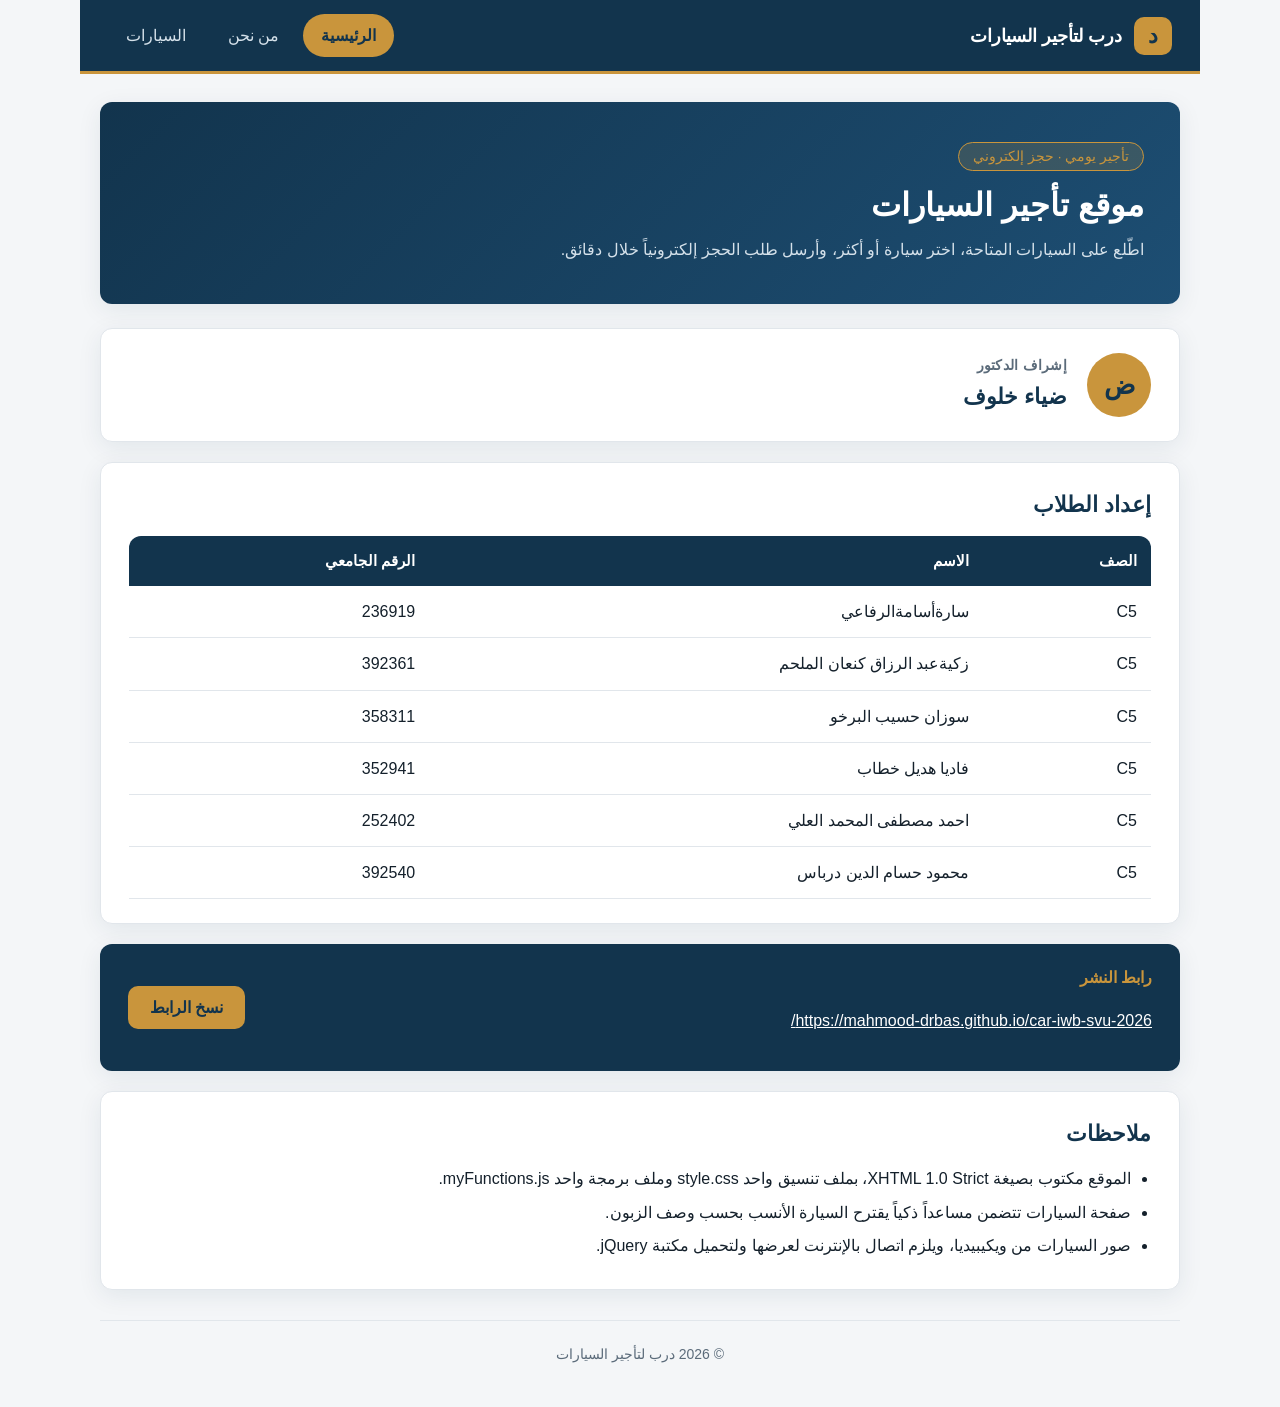
<file: index.html>
<!DOCTYPE html PUBLIC "-//W3C//DTD XHTML 1.0 Strict//EN" "http://www.w3.org/TR/xhtml1/DTD/xhtml1-strict.dtd">
<html xmlns="http://www.w3.org/1999/xhtml" xml:lang="ar" lang="ar" dir="rtl">
<head>
  <meta http-equiv="Content-Type" content="text/html; charset=UTF-8" />
  <meta name="viewport" content="width=device-width, initial-scale=1" />
  <title>الرئيسية | درب لتأجير السيارات</title>
  <link rel="stylesheet" type="text/css" href="style.css" />
  <script type="text/javascript" src="https://code.jquery.com/jquery-3.7.1.min.js"></script>
  <script type="text/javascript" src="myFunctions.js"></script>
</head>
<body>
<div id="page">

  <div class="topbar">
    <div class="brand"><span class="brand-mark">د</span><span>درب لتأجير السيارات</span></div>
    <ul class="nav">
      <li><a href="index.html">الرئيسية</a></li>
      <li><a href="AboutUs.html">من نحن</a></li>
      <li><a href="Cars.html">السيارات</a></li>
    </ul>
  </div>

  <div class="hero">
    <span class="tag">تأجير يومي &#183; حجز إلكتروني</span>
    <h1>موقع تأجير السيارات</h1>
    <p>اطّلع على السيارات المتاحة، اختر سيارة أو أكثر، وأرسل طلب الحجز إلكترونياً خلال دقائق.</p>
  </div>

  <div class="card person">
    <span class="avatar alt">ض</span>
    <div>
      <div class="eyebrow">إشراف الدكتور</div>
      <h2 class="p-name">ضياء خلوف</h2>
    </div>
  </div>

  <div class="card">
    <h2>إعداد الطلاب</h2>
    <table class="data">
      <thead>
        <tr><th>الصف</th><th>الاسم</th><th>الرقم الجامعي</th></tr>
      </thead>
      <tbody>
          <tr><td class="latin-cell">C5</td><td>سارةأسامةالرفاعي</td><td class="latin-cell">236919</td></tr>
          <tr><td class="latin-cell">C5</td><td>زكيةعبد الرزاق كنعان الملحم</td><td class="latin-cell">392361</td></tr>
          <tr><td class="latin-cell">C5</td><td> سوزان حسيب البرخو</td><td class="latin-cell">358311</td></tr>
          <tr><td class="latin-cell">C5</td><td>فاديا هديل خطاب </td><td class="latin-cell">352941</td></tr>
          <tr><td class="latin-cell">C5</td><td>احمد مصطفى المحمد العلي </td><td class="latin-cell">252402</td></tr>
          <tr><td class="latin-cell">C5</td><td>محمود حسام الدين درباس</td><td class="latin-cell">392540</td></tr>
      </tbody>
    </table>
  </div>

  <div class="publish-bar spaced">
      <div>
          <div class="label">رابط النشر</div>
          <p><a href="">https://mahmood-drbas.github.io/car-iwb-svu-2026/</a></p>
      </div>
    <button type="button" id="copyLink" class="btn gold">نسخ الرابط</button>
  </div>

  <div class="card">
    <h2>ملاحظات</h2>
    <ul class="clean">
      <li>الموقع مكتوب بصيغة XHTML 1.0 Strict، بملف تنسيق واحد <span class="latin">style.css</span> وملف برمجة واحد <span class="latin">myFunctions.js</span>.</li>
      <li>صفحة السيارات تتضمن مساعداً ذكياً يقترح السيارة الأنسب بحسب وصف الزبون.</li>
      <li>صور السيارات من ويكيبيديا، ويلزم اتصال بالإنترنت لعرضها ولتحميل مكتبة jQuery.</li>
    </ul>
  </div>

  <div class="footer">&#169; 2026 درب لتأجير السيارات</div>
</div>
</body>
</html>
</file>
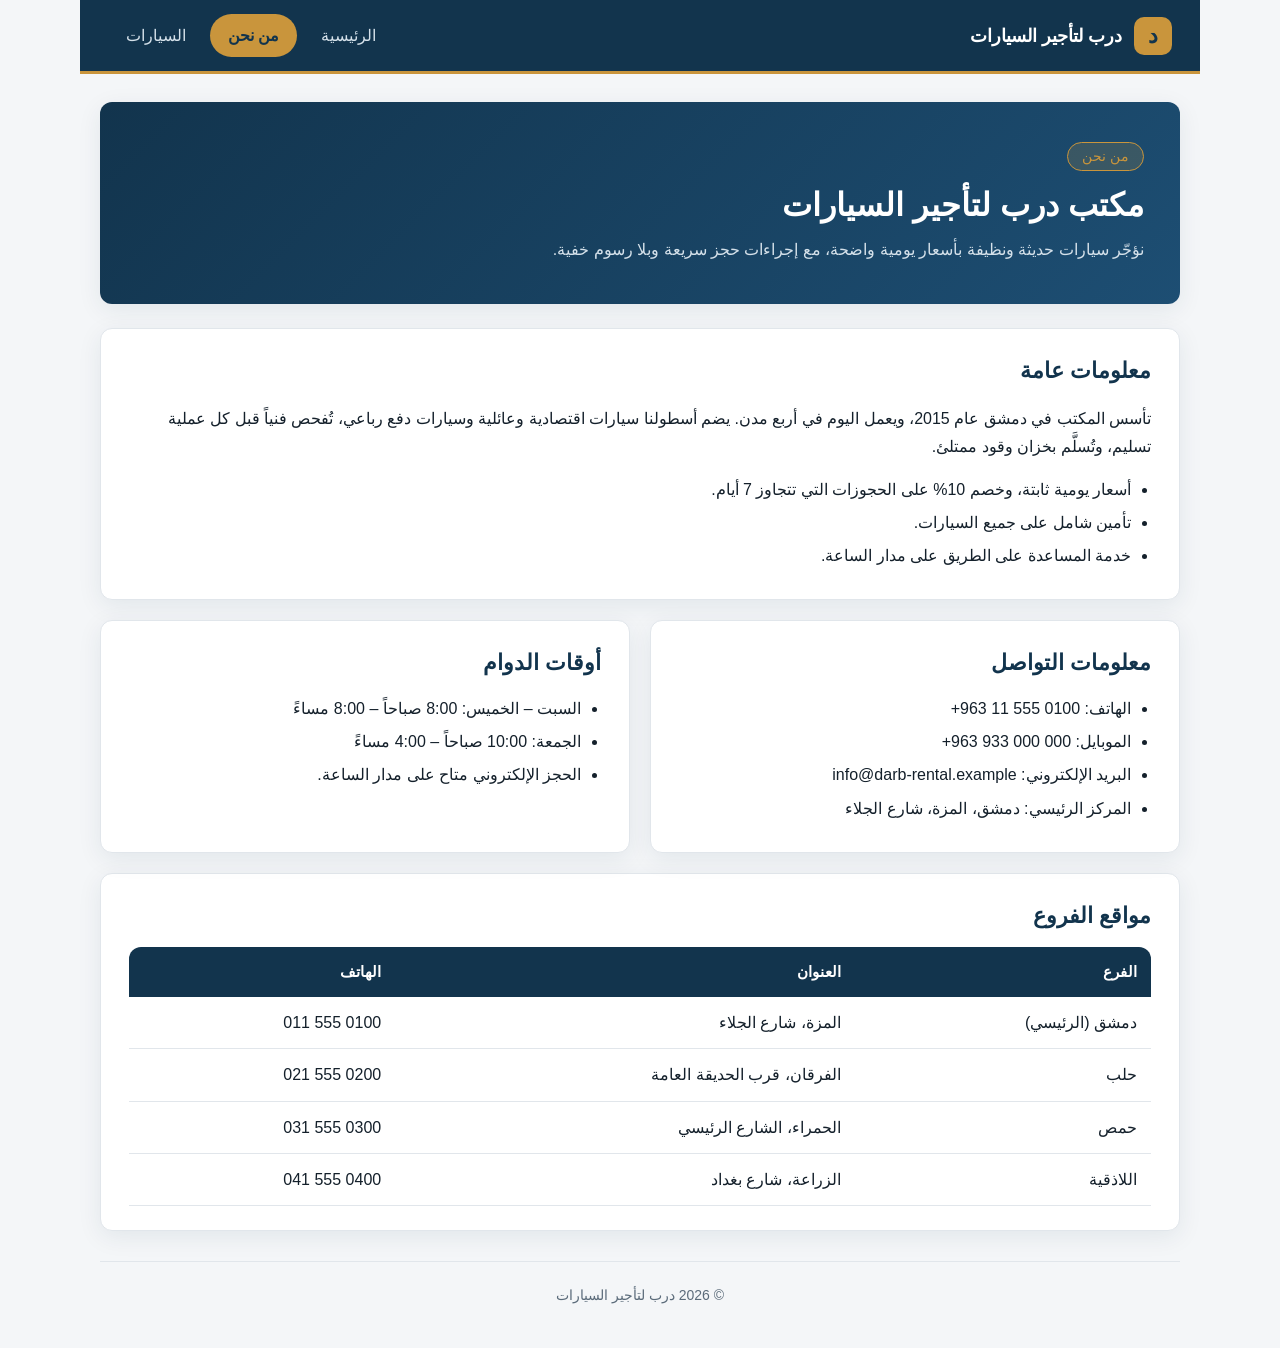
<file: AboutUs.html>
<!DOCTYPE html PUBLIC "-//W3C//DTD XHTML 1.0 Strict//EN" "http://www.w3.org/TR/xhtml1/DTD/xhtml1-strict.dtd">
<html xmlns="http://www.w3.org/1999/xhtml" xml:lang="ar" lang="ar" dir="rtl">
<head>
  <meta http-equiv="Content-Type" content="text/html; charset=UTF-8" />
  <meta name="viewport" content="width=device-width, initial-scale=1" />
  <title>من نحن | درب لتأجير السيارات</title>
  <link rel="stylesheet" type="text/css" href="style.css" />
  <script type="text/javascript" src="https://code.jquery.com/jquery-3.7.1.min.js"></script>
  <script type="text/javascript" src="myFunctions.js"></script>
</head>
<body>
<div id="page">

  <div class="topbar">
    <div class="brand"><span class="brand-mark">د</span><span>درب لتأجير السيارات</span></div>
    <ul class="nav">
      <li><a href="index.html">الرئيسية</a></li>
      <li><a href="AboutUs.html">من نحن</a></li>
      <li><a href="Cars.html">السيارات</a></li>
    </ul>
  </div>

  <div class="hero">
    <span class="tag">من نحن</span>
    <h1>مكتب درب لتأجير السيارات</h1>
    <p>نؤجّر سيارات حديثة ونظيفة بأسعار يومية واضحة، مع إجراءات حجز سريعة وبلا رسوم خفية.</p>
  </div>

  <div class="card">
    <h2>معلومات عامة</h2>
    <p>تأسس المكتب في دمشق عام 2015، ويعمل اليوم في أربع مدن. يضم أسطولنا سيارات اقتصادية وعائلية وسيارات دفع رباعي، تُفحص فنياً قبل كل عملية تسليم، وتُسلَّم بخزان وقود ممتلئ.</p>
    <ul class="clean">
      <li>أسعار يومية ثابتة، وخصم 10% على الحجوزات التي تتجاوز 7 أيام.</li>
      <li>تأمين شامل على جميع السيارات.</li>
      <li>خدمة المساعدة على الطريق على مدار الساعة.</li>
    </ul>
  </div>

  <div class="grid-2">
    <div class="card">
      <h2>معلومات التواصل</h2>
      <ul class="clean">
        <li>الهاتف: <span class="latin">+963 11 555 0100</span></li>
        <li>الموبايل: <span class="latin">+963 933 000 000</span></li>
        <li>البريد الإلكتروني: <span class="latin">info@darb-rental.example</span></li>
        <li>المركز الرئيسي: دمشق، المزة، شارع الجلاء</li>
      </ul>
    </div>
    <div class="card">
      <h2>أوقات الدوام</h2>
      <ul class="clean">
        <li>السبت &#8211; الخميس: 8:00 صباحاً &#8211; 8:00 مساءً</li>
        <li>الجمعة: 10:00 صباحاً &#8211; 4:00 مساءً</li>
        <li>الحجز الإلكتروني متاح على مدار الساعة.</li>
      </ul>
    </div>
  </div>

  <div class="card spaced">
    <h2>مواقع الفروع</h2>
    <table class="data">
      <thead>
        <tr><th>الفرع</th><th>العنوان</th><th>الهاتف</th></tr>
      </thead>
      <tbody>
        <tr><td>دمشق (الرئيسي)</td><td>المزة، شارع الجلاء</td><td class="latin-cell">011 555 0100</td></tr>
        <tr><td>حلب</td><td>الفرقان، قرب الحديقة العامة</td><td class="latin-cell">021 555 0200</td></tr>
        <tr><td>حمص</td><td>الحمراء، الشارع الرئيسي</td><td class="latin-cell">031 555 0300</td></tr>
        <tr><td>اللاذقية</td><td>الزراعة، شارع بغداد</td><td class="latin-cell">041 555 0400</td></tr>
      </tbody>
    </table>
  </div>

  <div class="footer">&#169; 2026 درب لتأجير السيارات</div>
</div>
</body>
</html>
</file>
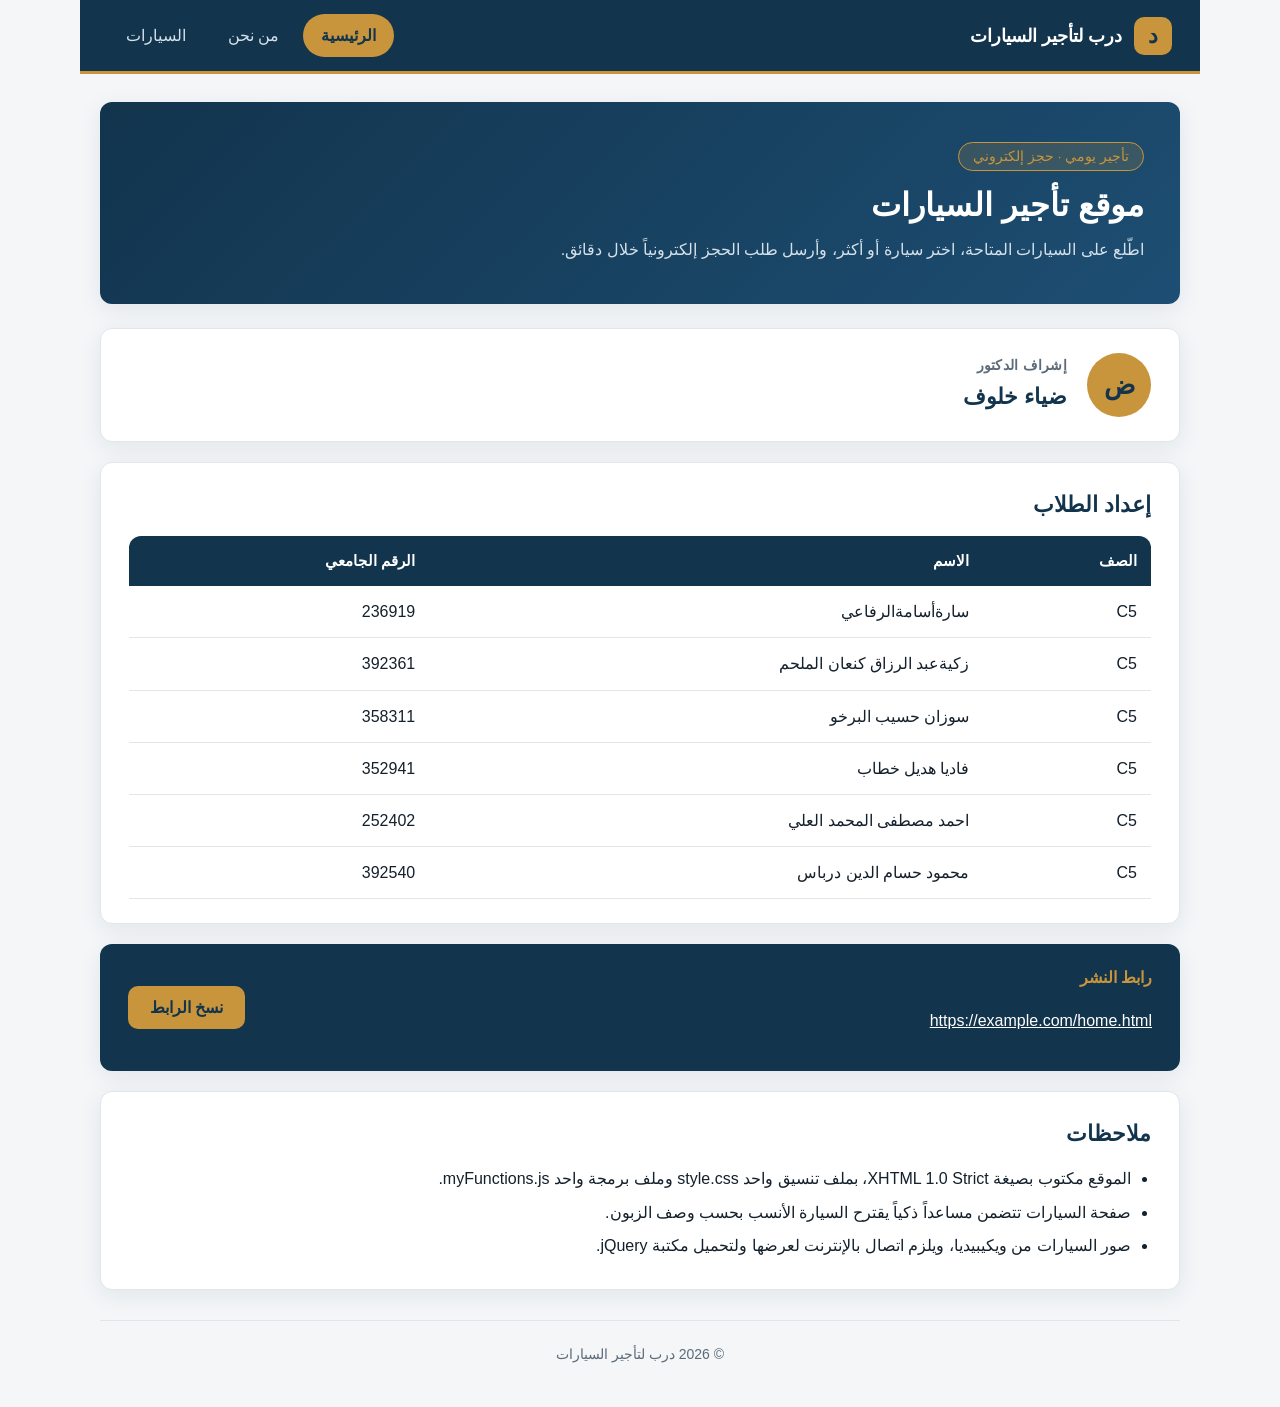
<file: home.html>
<!DOCTYPE html PUBLIC "-//W3C//DTD XHTML 1.0 Strict//EN" "http://www.w3.org/TR/xhtml1/DTD/xhtml1-strict.dtd">
<html xmlns="http://www.w3.org/1999/xhtml" xml:lang="ar" lang="ar" dir="rtl">
<head>
  <meta http-equiv="Content-Type" content="text/html; charset=UTF-8" />
  <meta name="viewport" content="width=device-width, initial-scale=1" />
  <title>الرئيسية | درب لتأجير السيارات</title>
  <link rel="stylesheet" type="text/css" href="style.css" />
  <script type="text/javascript" src="https://code.jquery.com/jquery-3.7.1.min.js"></script>
  <script type="text/javascript" src="myFunctions.js"></script>
</head>
<body>
<div id="page">

  <div class="topbar">
    <div class="brand"><span class="brand-mark">د</span><span>درب لتأجير السيارات</span></div>
    <ul class="nav">
      <li><a href="home.html">الرئيسية</a></li>
      <li><a href="AboutUs.html">من نحن</a></li>
      <li><a href="Cars.html">السيارات</a></li>
    </ul>
  </div>

  <div class="hero">
    <span class="tag">تأجير يومي &#183; حجز إلكتروني</span>
    <h1>موقع تأجير السيارات</h1>
    <p>اطّلع على السيارات المتاحة، اختر سيارة أو أكثر، وأرسل طلب الحجز إلكترونياً خلال دقائق.</p>
  </div>

  <div class="card person">
    <span class="avatar alt">ض</span>
    <div>
      <div class="eyebrow">إشراف الدكتور</div>
      <h2 class="p-name">ضياء خلوف</h2>
    </div>
  </div>

  <div class="card">
    <h2>إعداد الطلاب</h2>
    <table class="data">
      <thead>
        <tr><th>الصف</th><th>الاسم</th><th>الرقم الجامعي</th></tr>
      </thead>
      <tbody>
          <tr><td class="latin-cell">C5</td><td>سارةأسامةالرفاعي</td><td class="latin-cell">236919</td></tr>
          <tr><td class="latin-cell">C5</td><td>زكيةعبد الرزاق كنعان الملحم</td><td class="latin-cell">392361</td></tr>
          <tr><td class="latin-cell">C5</td><td> سوزان حسيب البرخو</td><td class="latin-cell">358311</td></tr>
          <tr><td class="latin-cell">C5</td><td>فاديا هديل خطاب </td><td class="latin-cell">352941</td></tr>
          <tr><td class="latin-cell">C5</td><td>احمد مصطفى المحمد العلي </td><td class="latin-cell">252402</td></tr>
          <tr><td class="latin-cell">C5</td><td>محمود حسام الدين درباس</td><td class="latin-cell">392540</td></tr>
      </tbody>
    </table>
  </div>

  <div class="publish-bar spaced">
      <div>
          <div class="label">رابط النشر</div>
          <p><a href="">https://example.com/home.html</a></p>
      </div>
    <button type="button" id="copyLink" class="btn gold">نسخ الرابط</button>
  </div>

  <div class="card">
    <h2>ملاحظات</h2>
    <ul class="clean">
      <li>الموقع مكتوب بصيغة XHTML 1.0 Strict، بملف تنسيق واحد <span class="latin">style.css</span> وملف برمجة واحد <span class="latin">myFunctions.js</span>.</li>
      <li>صفحة السيارات تتضمن مساعداً ذكياً يقترح السيارة الأنسب بحسب وصف الزبون.</li>
      <li>صور السيارات من ويكيبيديا، ويلزم اتصال بالإنترنت لعرضها ولتحميل مكتبة jQuery.</li>
    </ul>
  </div>

  <div class="footer">&#169; 2026 درب لتأجير السيارات</div>
</div>
</body>
</html>
</file>
<file: style.css>
/* ===== style.css : ملف التنسيق الوحيد للموقع ===== */

/* 1) الألوان: كل ألوان الموقع معرّفة هنا فقط */
:root {
  --ink: #14202B;
  --muted: #5B6B7A;
  --primary: #12344D;
  --primary-soft: #1D4E73;
  --accent: #C9953C;
  --bg: #F4F6F8;
  --card: #FFFFFF;
  --line: #E1E6EB;
  --tint: #EEF3F7;
  --error: #B3261E;
  --ok: #1E7B4F;
  --radius: 12px;
  --soft-accent: #F6E7C6;
  --shadow: 0 6px 24px rgba(18, 52, 77, 0.08);
}

/* 2) الخطوط: نوع الخط وحجمه معرّفان هنا فقط، وباقي العناصر تعتمد الوحدة em */
body {
  font-family: "Segoe UI", Tahoma, "Noto Naskh Arabic", Arial, sans-serif;
  font-size: 16px;
  line-height: 1.7;
  color: var(--ink);
  background: var(--bg);
  margin: 0;
}
input, button, select, textarea { font: inherit; }
h1 { font-size: 2em; margin: 0 0 0.3em; line-height: 1.3; }
h2 { font-size: 1.35em; margin: 0 0 0.6em; color: var(--primary); }
h3 { font-size: 1.1em; margin: 0 0 0.4em; }
small, .note { font-size: 0.875em; }

/* 3) الهيكل العام */
#page { max-width: 1080px; margin: 0 auto; padding: 0 20px 40px; }

.topbar {
  display: flex; align-items: center; justify-content: space-between; flex-wrap: wrap;
  background: var(--primary); color: #fff;
  margin: 0 -20px 28px; padding: 14px 28px;
  border-bottom: 3px solid var(--accent);
}
.brand { display: flex; align-items: center; gap: 12px; font-weight: 700; font-size: 1.15em; }
.brand-mark {
  display: inline-block; width: 38px; height: 38px; line-height: 38px; text-align: center;
  background: var(--accent); color: var(--primary); border-radius: 10px; font-size: 1.2em;
}
.nav { list-style: none; margin: 0; padding: 0; display: flex; gap: 6px; flex-wrap: wrap; }
.nav a {
  display: block; padding: 8px 18px; border-radius: 999px;
  color: #D5E1EA; text-decoration: none; transition: background 0.2s, color 0.2s;
}
.nav a:hover { background: rgba(255, 255, 255, 0.12); color: #fff; }
.nav a.active { background: var(--accent); color: var(--primary); font-weight: 700; }
.nav a.exit { border: 1px solid rgba(255, 255, 255, 0.35); }

.hero {
  background: linear-gradient(135deg, var(--primary) 0%, var(--primary-soft) 100%);
  color: #fff; border-radius: var(--radius); padding: 40px 36px; margin-bottom: 24px;
  box-shadow: var(--shadow);
}
.hero p { margin: 0; color: #D5E1EA; max-width: 46em; }
.hero .tag {
  display: inline-block; background: rgba(201, 149, 60, 0.18); color: var(--accent);
  border: 1px solid var(--accent); padding: 2px 14px; border-radius: 999px; font-size: 0.85em; margin-bottom: 14px;
}

.card {
  background: var(--card); border: 1px solid var(--line); border-radius: var(--radius);
  padding: 24px 28px; margin-bottom: 20px; box-shadow: var(--shadow);
}
.grid-2 { display: grid; grid-template-columns: 1fr 1fr; gap: 20px; }
.grid-2 .card { margin-bottom: 0; }
.spaced { margin-top: 20px; }

ul.clean { margin: 0; padding: 0 20px 0 0; }
ul.clean li { margin-bottom: 6px; }
a { color: var(--primary-soft); }
.latin { direction: ltr; unicode-bidi: embed; display: inline-block; }

/* 4) الجداول */
table.data { width: 100%; border-collapse: collapse; background: var(--card); }
table.data th {
  background: var(--primary); color: #fff; text-align: right; font-weight: 600;
  padding: 12px 14px; font-size: 0.95em;
}
table.data td { padding: 12px 14px; border-bottom: 1px solid var(--line); vertical-align: middle; }
table.data tbody tr.car-row:hover { background: var(--tint); }
table.data tr.picked { background: #FFF8EA; }
table.data th:first-child { border-radius: 0 var(--radius) 0 0; }
table.data th:last-child { border-radius: var(--radius) 0 0 0; }
.center { text-align: center; }
.latin-cell { direction: ltr; text-align: right; }
.price { font-weight: 700; color: var(--primary); white-space: nowrap; }

input[type="checkbox"] { width: 20px; height: 20px; accent-color: var(--accent); cursor: pointer; }
.sr-only {
  position: absolute; width: 1px; height: 1px; overflow: hidden;
  clip: rect(0, 0, 0, 0); white-space: nowrap;
}

/* صف التفاصيل (jQuery) */
tr.details-row { display: none; }
tr.details-row td { background: var(--tint); padding: 0; border-bottom: 1px solid var(--line); }
.details-box { display: flex; flex-wrap: wrap; gap: 10px; padding: 14px 18px; }
.chip {
  background: var(--card); border: 1px solid var(--line); border-radius: 10px; padding: 6px 14px;
}
.chip b { color: var(--muted); font-weight: 600; margin-left: 6px; }

/* 5) الأزرار */
.btn {
  display: inline-block; border: 0; cursor: pointer; border-radius: 10px;
  padding: 11px 30px; font-weight: 700; color: #fff; background: var(--primary);
  transition: background 0.2s, transform 0.1s;
}
.btn:hover { background: var(--primary-soft); }
.btn:active { transform: translateY(1px); }
.btn.gold { background: var(--accent); color: var(--primary); }
.btn.gold:hover { background: #B8862F; color: #fff; }
.btn.ghost { background: transparent; color: var(--primary); border: 1px solid var(--line); }
.btn.ghost:hover { background: var(--tint); }
.actions { margin-top: 18px; display: flex; gap: 12px; align-items: center; flex-wrap: wrap; }

/* 6) النماذج: تنسيق كل حقول الإدخال النصية من مكان واحد */
fieldset { border: 1px solid var(--line); border-radius: var(--radius); padding: 18px 22px 22px; margin: 0; background: var(--card); }
legend { font-weight: 700; color: var(--primary); padding: 0 10px; }
.form-grid { display: grid; grid-template-columns: 1fr 1fr; gap: 16px 22px; }
.field label { display: block; font-weight: 600; margin-bottom: 4px; }
.field .hint { color: var(--muted); font-weight: 400; font-size: 0.85em; }
.req { color: var(--error); }

input[type="text"], input[type="tel"], input[type="email"] {
  width: 100%; box-sizing: border-box; padding: 11px 14px;
  color: var(--ink); background: #FBFCFD;
  border: 1.5px solid var(--line); border-radius: 10px; outline: none;
  transition: border-color 0.2s, box-shadow 0.2s;
}
input[type="text"]:focus, input[type="tel"]:focus, input[type="email"]:focus {
  border-color: var(--primary-soft); box-shadow: 0 0 0 3px rgba(29, 78, 115, 0.15);
}
input.invalid { border-color: var(--error); background: #FFF7F6; }
input.valid { border-color: var(--ok); }
.error-msg { display: block; min-height: 1.4em; color: var(--error); font-size: 0.85em; margin-top: 3px; }
.ltr-input { direction: ltr; text-align: left; }
#bookingSection { display: none; margin-top: 24px; }
#selectionNote { color: var(--error); font-weight: 600; min-height: 1.4em; }

/* 7) نافذة النتيجة */
.overlay {
  display: none; position: fixed; top: 0; right: 0; bottom: 0; left: 0; z-index: 50;
  background: rgba(20, 32, 43, 0.55); align-items: center; justify-content: center; padding: 20px;
}
.modal {
  background: var(--card); border-radius: 16px; width: 100%; max-width: 640px; max-height: 90vh; overflow: auto;
  box-shadow: 0 20px 60px rgba(0, 0, 0, 0.3); border-top: 5px solid var(--accent);
}
.modal-head { padding: 22px 28px 6px; }
.modal-head h2 { margin: 0; }
.modal-body { padding: 8px 28px 24px; }
.modal table { width: 100%; border-collapse: collapse; margin: 10px 0 14px; }
.modal th { text-align: right; color: var(--muted); font-weight: 600; font-size: 0.9em; padding: 8px 6px; border-bottom: 2px solid var(--line); }
.modal td { padding: 9px 6px; border-bottom: 1px solid var(--line); }
.sum-row { display: flex; justify-content: space-between; padding: 6px 0; }
.sum-row.discount { color: var(--ok); font-weight: 600; }
.sum-row.final {
  border-top: 2px solid var(--primary); margin-top: 8px; padding-top: 12px;
  font-size: 1.2em; font-weight: 700; color: var(--primary);
}
.meta-line { color: var(--muted); font-size: 0.9em; margin-bottom: 8px; }

/* 8) التذييل */
.footer { text-align: center; color: var(--muted); font-size: 0.875em; padding: 22px 0 0; border-top: 1px solid var(--line); margin-top: 30px; }

/* 9) الشاشات الصغيرة */
@media (max-width: 760px) {
  .grid-2, .form-grid { grid-template-columns: 1fr; }
  .hero { padding: 28px 22px; }
  table.data th, table.data td { padding: 10px 8px; font-size: 0.9em; }
}

/* ===== إضافات: الصور، المساعد الذكي، الخروج، الصفحة الرئيسية ===== */
.thumb { width: 112px; height: 66px; object-fit: cover; border-radius: 10px; background: var(--tint); display: block; }
.photo-credit { color: var(--muted); font-size: 0.8em; margin-top: 10px; }

.advisor { margin-bottom: 20px; }
.advisor-row { display: flex; gap: 12px; flex-wrap: wrap; }
.advisor-row .field { flex: 1 1 320px; }
.examples { margin: 10px 0 0; display: flex; gap: 8px; flex-wrap: wrap; align-items: center; }
.example-chip {
  border: 1px solid var(--line); background: var(--tint); color: var(--primary); border-radius: 999px;
  padding: 4px 14px; cursor: pointer; font-size: 0.875em; transition: background 0.2s;
}
.example-chip:hover { background: var(--soft-accent); }
#advisorResults { display: none; margin-top: 18px; }
.advisor-summary { color: var(--muted); margin: 0 0 12px; }
.rec-list { display: grid; grid-template-columns: repeat(3, 1fr); gap: 16px; }
.rec { border: 1px solid var(--line); border-radius: var(--radius); overflow: hidden; background: var(--card); display: flex; flex-direction: column; }
.rec img { width: 100%; height: 130px; object-fit: cover; background: var(--tint); display: block; }
.rec-body { padding: 14px 16px 16px; display: flex; flex-direction: column; flex: 1; }
.rec-body h3 { margin: 0 0 2px; }
.rec-rank { display: inline-block; background: var(--accent); color: var(--primary); border-radius: 999px; font-size: 0.75em; padding: 0 10px; margin-right: 6px; }
.rec-body ul { margin: 8px 0 12px; padding: 0 18px 0 0; color: var(--ink); font-size: 0.9em; }
.rec-body .btn { margin-top: auto; align-self: flex-start; padding: 8px 20px; }
tr.flash td { animation: flash 1.4s ease; }
@keyframes flash { 0% { background: #FFE9B8; } 100% { background: transparent; } }

.toast {
  position: fixed; bottom: 24px; left: 50%; transform: translateX(-50%); z-index: 80; display: none;
  background: var(--primary); color: #fff; padding: 10px 22px; border-radius: 999px; box-shadow: var(--shadow);
}

.modal-sm { max-width: 420px; }
.bye {
  display: none; position: fixed; top: 0; right: 0; bottom: 0; left: 0; z-index: 90;
  background: linear-gradient(135deg, var(--primary) 0%, var(--primary-soft) 100%);
  color: #fff; align-items: center; justify-content: center; text-align: center; padding: 20px;
}
.bye-box { max-width: 420px; }
.bye-box h1 { margin: 16px 0 6px; }
.bye-box p { color: #D5E1EA; margin: 0 0 22px; }
.brand-mark.big { width: 72px; height: 72px; line-height: 72px; font-size: 2em; border-radius: 18px; }

.meta-chips { display: flex; gap: 12px; flex-wrap: wrap; margin-bottom: 18px; }
.meta-chip { background: var(--tint); border: 1px solid var(--line); border-radius: 10px; padding: 8px 16px; }
.meta-chip b { color: var(--muted); font-weight: 600; margin-left: 8px; }
tr.empty-row td { color: #A7B2BC; }
.publish-bar {
  display: flex; align-items: center; justify-content: space-between; gap: 18px; flex-wrap: wrap;
  background: var(--primary); color: #fff; border-radius: var(--radius); padding: 20px 28px; margin-bottom: 20px;
  box-shadow: var(--shadow); border-right: 0;
}
.publish-bar .label { font-weight: 700; color: var(--accent); }
.publish-bar a { color: #fff; word-break: break-all; }
.publish-bar .btn { padding: 8px 22px; }

@media (max-width: 760px) {
  .rec-list { grid-template-columns: 1fr; }
  .thumb { display: block; width: 72px; height: 46px; }
}

.people { margin-bottom: 20px; }
.person { display: flex; align-items: center; gap: 20px; }
.avatar {
  flex: none; width: 64px; height: 64px; line-height: 64px; text-align: center; border-radius: 50%;
  background: var(--primary); color: #fff; font-size: 1.6em; font-weight: 700;
}
.avatar.alt { background: var(--accent); color: var(--primary); }
.eyebrow { color: var(--muted); font-size: 0.85em; font-weight: 600; letter-spacing: 0.02em; }
.p-name { margin: 2px 0 0; color: var(--primary); }
.p-en { color: var(--muted); }
.id-chip { margin-top: 10px; display: inline-block; background: var(--tint); border: 1px solid var(--line); border-radius: 10px; padding: 4px 14px; font-size: 0.9em; }
.id-chip b { color: var(--muted); font-weight: 600; margin-left: 8px; }
</file>
